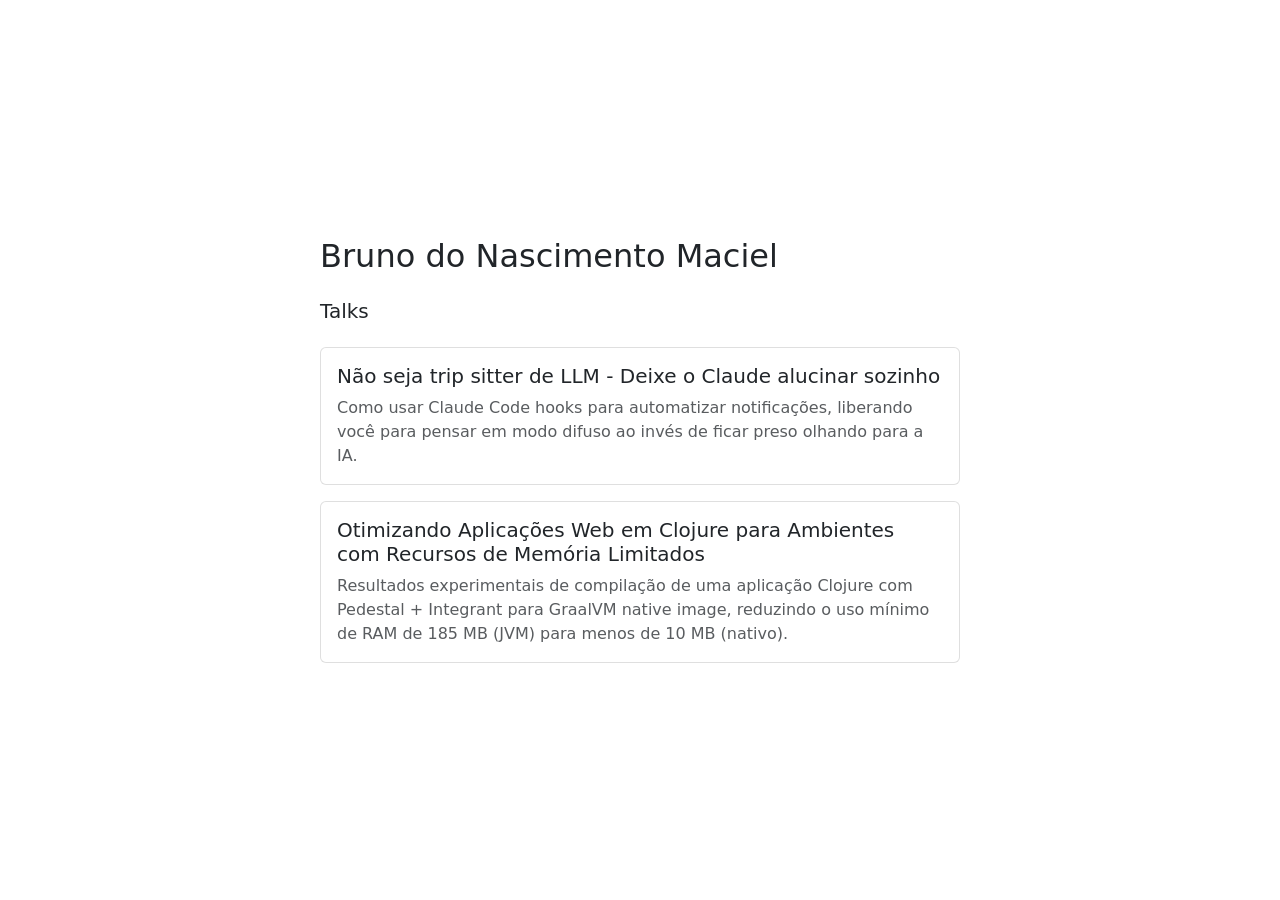
<file: index.html>
<!DOCTYPE html>
<html lang="pt-BR">
  <head>
    <meta charset="utf-8">
    <meta name="viewport" content="width=device-width,initial-scale=1">
    <title>Talks</title>
    <link href="https://cdn.jsdelivr.net/npm/bootstrap@5.3.3/dist/css/bootstrap.min.css" rel="stylesheet" integrity="sha384-QWTKZyjpPEjISv5WaRU9OFeRpok6YctnYmDr5pNlyT2bRjXh0JMhjY6hW+ALEwIH" crossorigin="anonymous">
    <style>
      .card {
        cursor: pointer;
        transition: box-shadow 0.2s, transform 0.2s;
        border: 1px solid rgba(0,0,0,.125);
      }
      .card:hover {
        box-shadow: 0 4px 16px rgba(0,0,0,.15);
        transform: translateY(-2px);
        border-color: #adb5bd;
      }
    </style>
  </head>
  <body>
    <div class="d-flex justify-content-center align-items-center vh-100 px-3 px-md-0">
      <div class="col-12 col-sm-10 col-md-8 col-lg-6 d-flex flex-column gap-3">
        <h1 class="fs-2 fs-sm-1">Bruno do Nascimento Maciel</h1>
        <h4 class="fs-5">Talks</h4>
        <a class="card text-decoration-none text-reset w-100" href="claude-hooks-talk/" target="_blank">
          <div class="card-body">
            <h5 class="card-title">Não seja trip sitter de LLM - Deixe o Claude alucinar sozinho</h5>
            <p class="card-text text-muted">Como usar Claude Code hooks para automatizar notificações, liberando você para pensar em modo difuso ao invés de ficar preso olhando para a IA.</p>
          </div>
        </a>
        <a class="card text-decoration-none text-reset w-100" href="clojure-graalvm-talk/" target="_blank">
          <div class="card-body">
            <h5 class="card-title">Otimizando Aplicações Web em Clojure para Ambientes com Recursos de Memória Limitados</h5>
            <p class="card-text text-muted">Resultados experimentais de compilação de uma aplicação Clojure com Pedestal + Integrant para GraalVM native image, reduzindo o uso mínimo de RAM de 185 MB (JVM) para menos de 10 MB (nativo).</p>
          </div>
        </a>
      </div>
    </div>
  </body>
</html>
</file>
